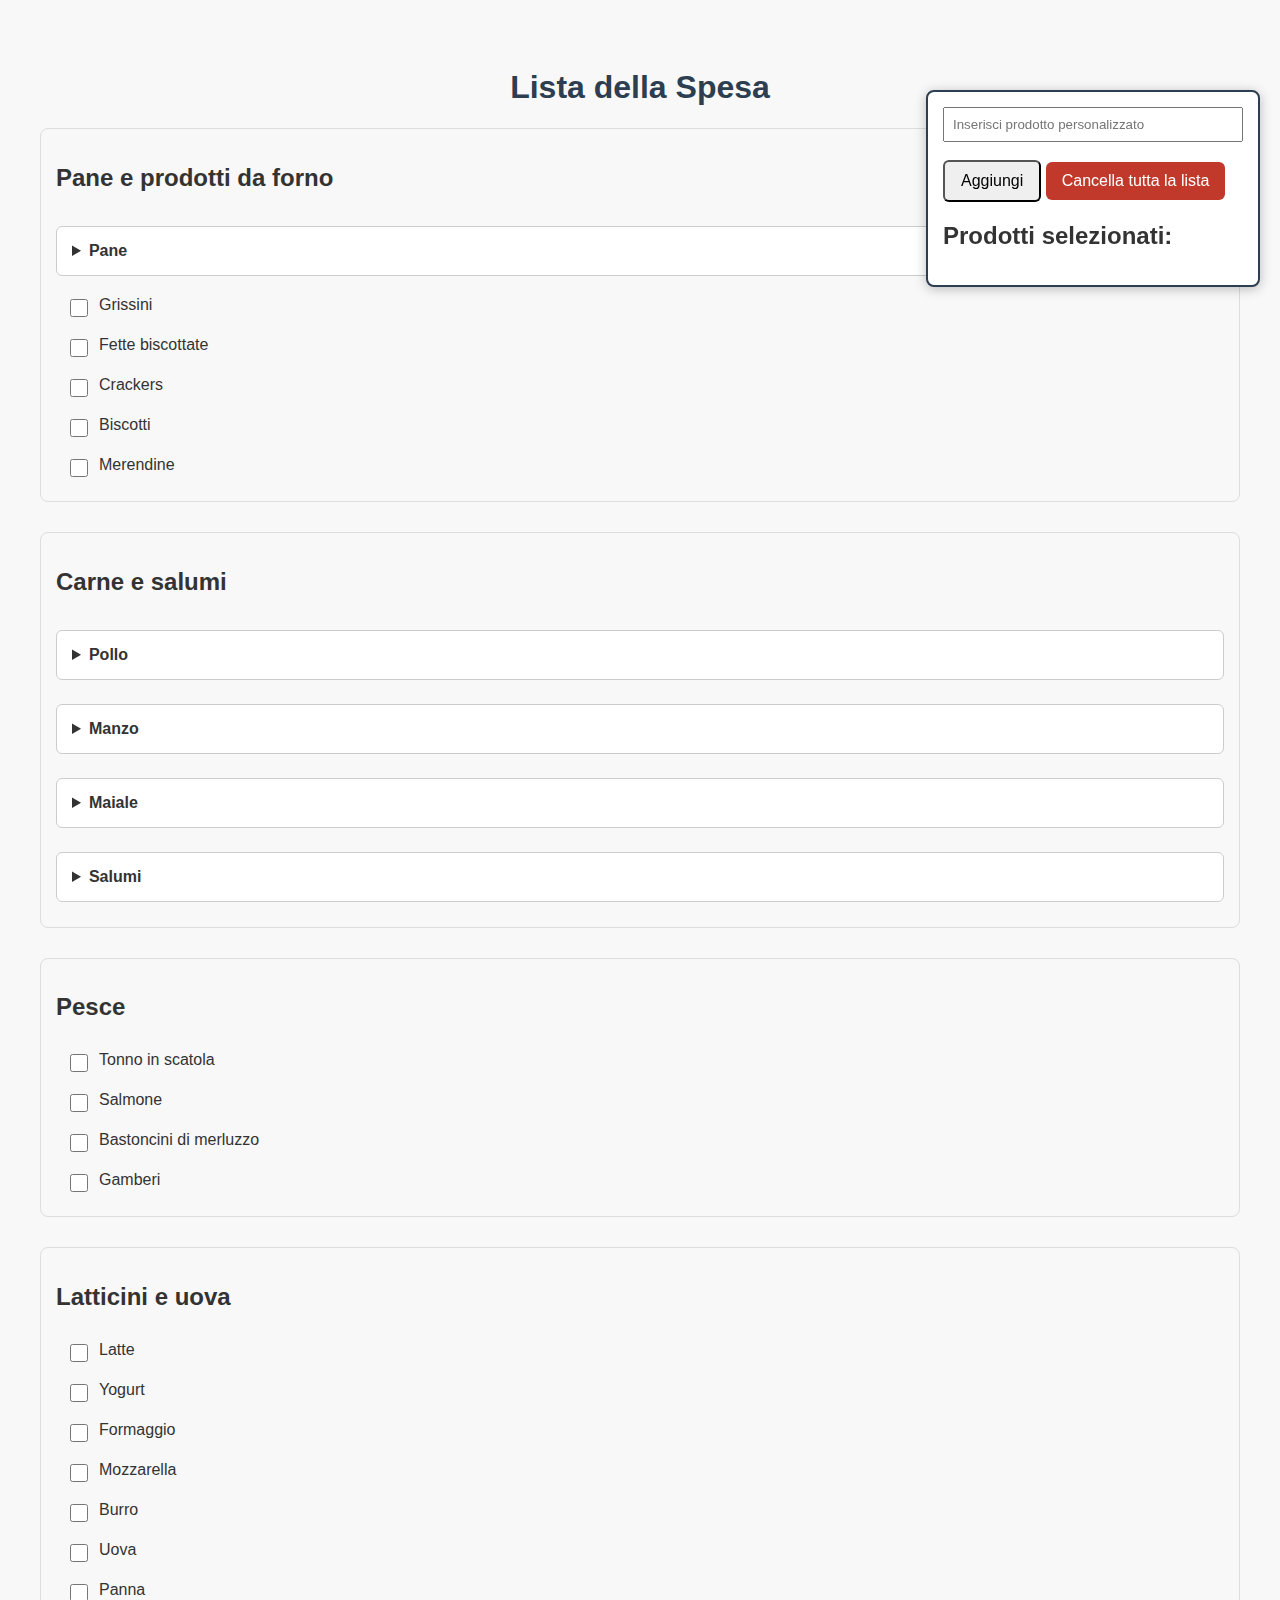
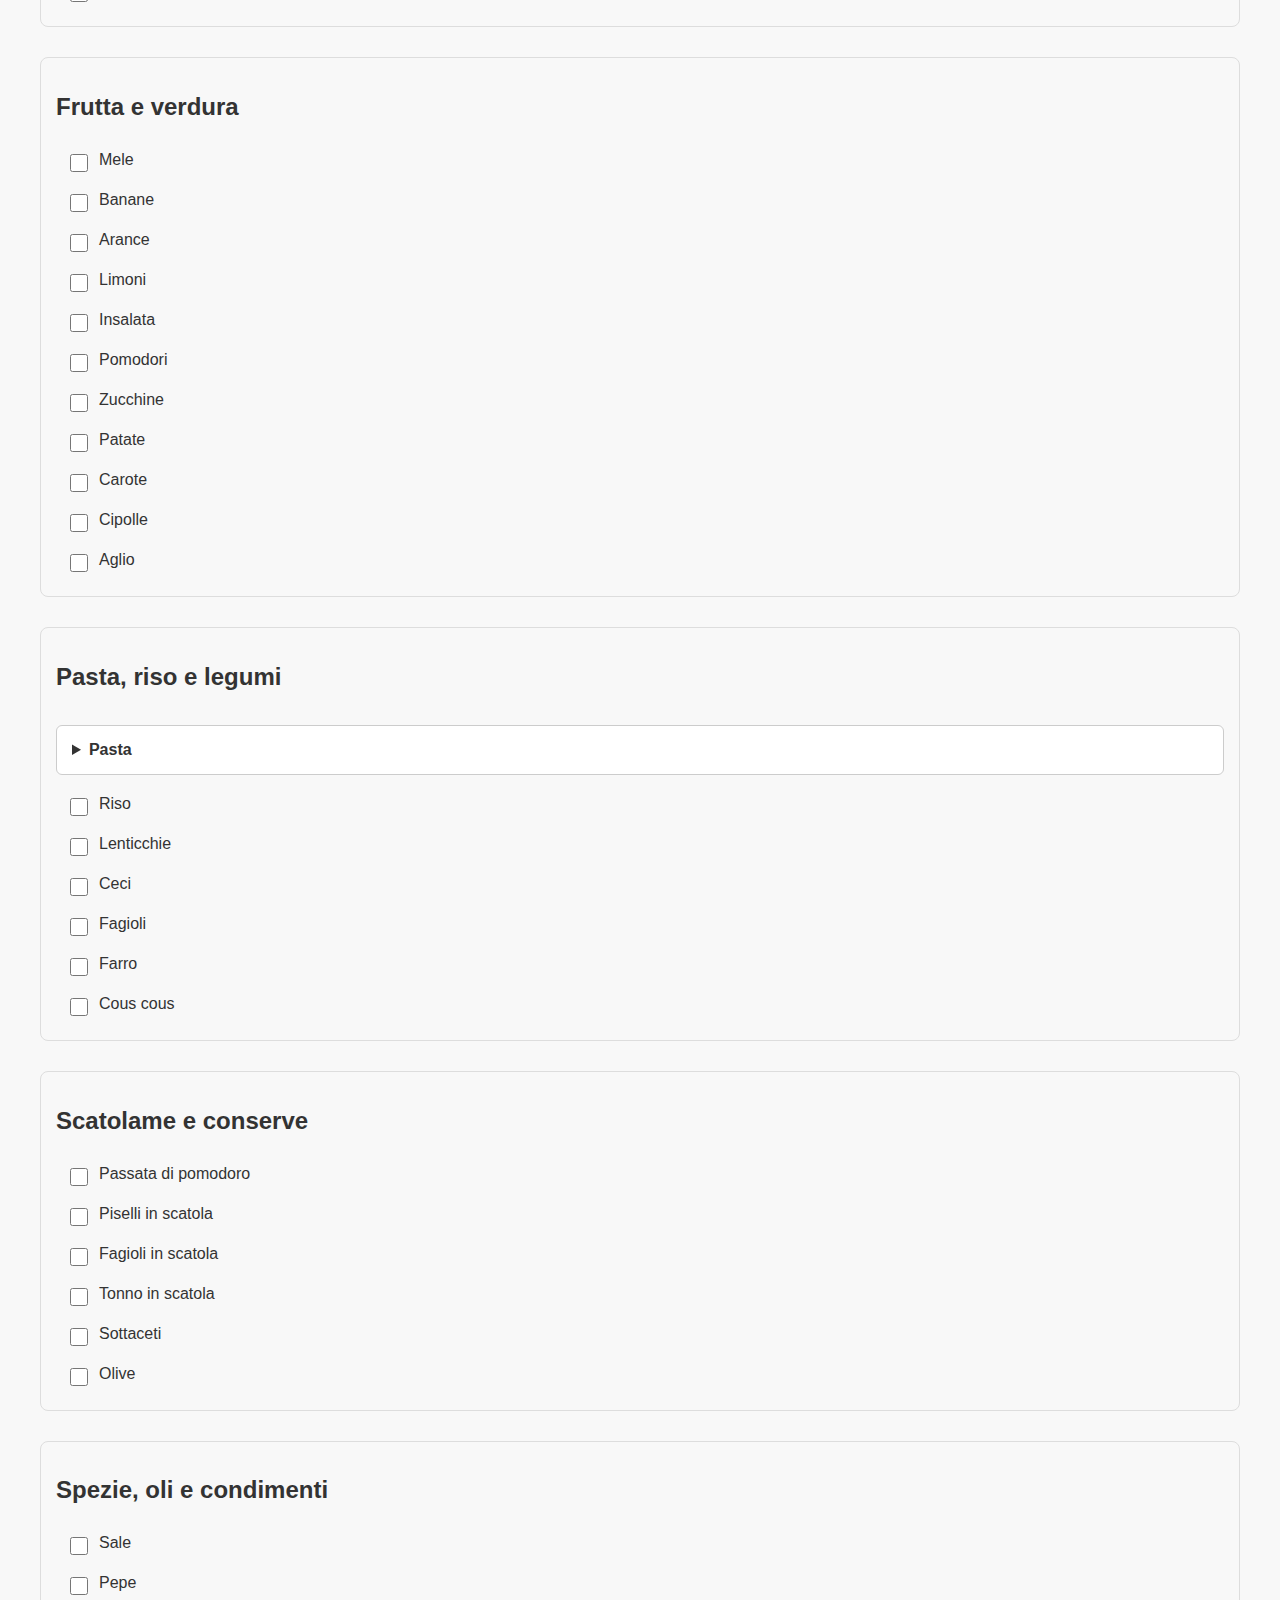
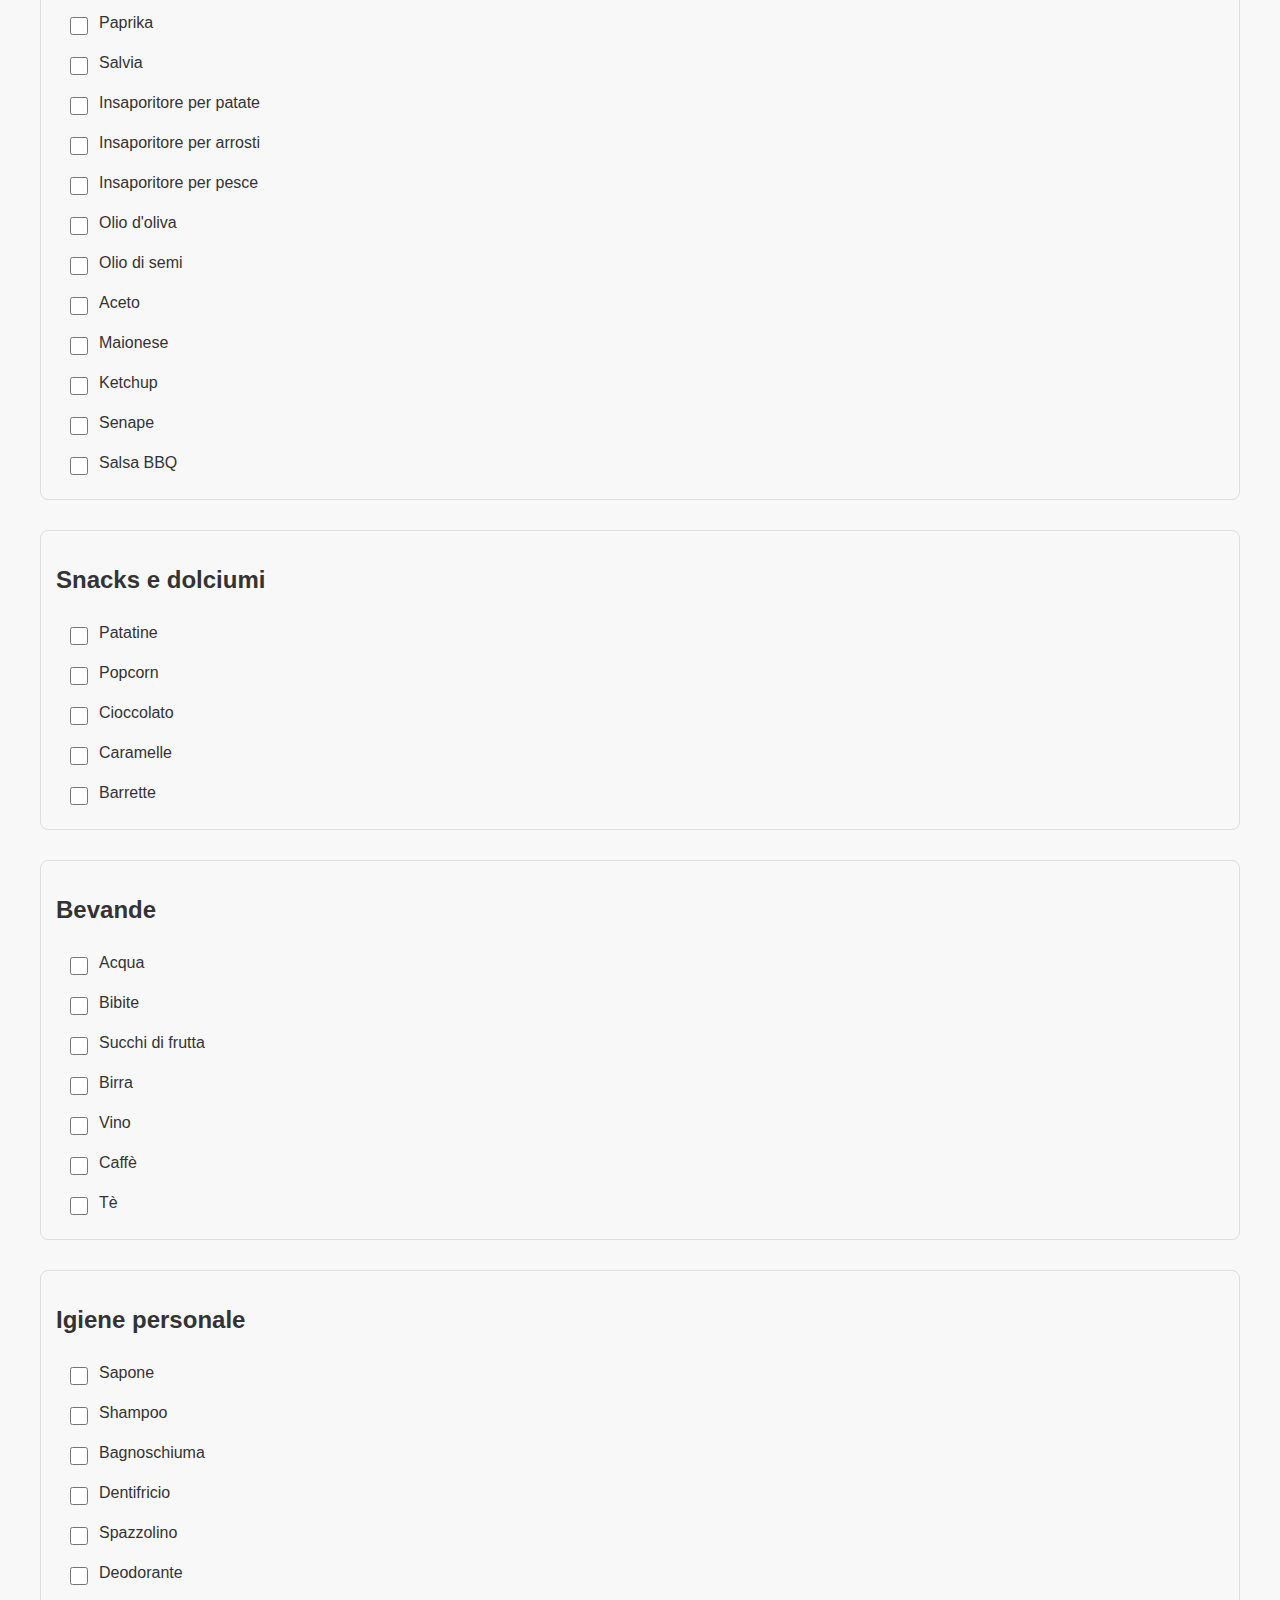
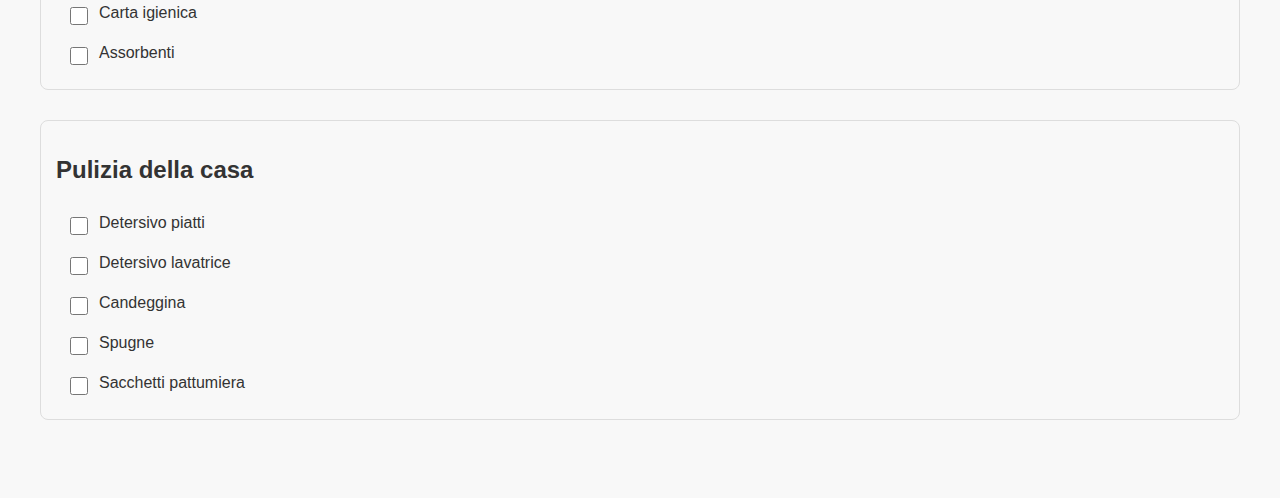
<file: index.html>
<!DOCTYPE html>
<html>
<head>
  <meta charset="UTF-8">
  <link rel="manifest" href="manifest.json">
  <link rel="stylesheet" href="stile.css">
  <meta name="theme-color" content="#2c3e50">
  <meta name="viewport" content="width=device-width, initial-scale=1.0">
  <title>Lista della Spesa</title>
</head>
<body>
    <main class="container">
    <div class="lista-prodotti">
  <h1>Lista della Spesa</h1>

  <div class="sezione-lista">
  <h2>Pane e prodotti da forno</h2>
  <details>
    <summary>Pane</summary>
    <label><input type="checkbox"> Pane bianco</label>
    <label><input type="checkbox"> Pane integrale</label>
    <label><input type="checkbox"> Pane ai cereali</label>
  </details>
  <label><input type="checkbox"> Grissini</label>
  <label><input type="checkbox"> Fette biscottate</label>
  <label><input type="checkbox"> Crackers</label>
  <label><input type="checkbox"> Biscotti</label>
  <label><input type="checkbox"> Merendine</label>
  </div>

  <div class="sezione-lista">
  <h2>Carne e salumi</h2>
  <details>
    <summary>Pollo</summary>
    <label><input type="checkbox"> Petto di pollo</label>
    <label><input type="checkbox"> Cosce di pollo</label>
    <label><input type="checkbox"> Alette di pollo</label>
  </details>
  <details>
    <summary>Manzo</summary>
    <label><input type="checkbox"> Bistecca di manzo</label>
    <label><input type="checkbox"> Macinato di manzo</label>
  </details>
  <details>
    <summary>Maiale</summary>
    <label><input type="checkbox"> Bistecche di maiale</label>
    <label><input type="checkbox"> Costine di maiale</label>
    <label><input type="checkbox"> Spezzatino di maiale</label>
    <details>
        <summary>Salsiccia</summary>
        <label><input type="checkbox"> Salsiccia di maiale</label>
        <label><input type="checkbox"> Salsiccia di fegato</label>
    </details>
  </details>
  <details>
    <summary>Salumi</summary>
    <label><input type="checkbox"> Prosciutto crudo</label>
    <label><input type="checkbox"> Prosciutto cotto</label>
    <label><input type="checkbox"> Salame</label>
    <label><input type="checkbox"> Mortadella</label>
    <label><input type="checkbox"> Würstel</label>
  </details>
  </div>

  <div class="sezione-lista">
  <h2>Pesce</h2>
  <label><input type="checkbox"> Tonno in scatola</label>
  <label><input type="checkbox"> Salmone</label>
  <label><input type="checkbox"> Bastoncini di merluzzo</label>
  <label><input type="checkbox"> Gamberi</label>
  </div>

  <div class="sezione-lista">
  <h2>Latticini e uova</h2>
  <label><input type="checkbox"> Latte</label>
  <label><input type="checkbox"> Yogurt</label>
  <label><input type="checkbox"> Formaggio</label>
  <label><input type="checkbox"> Mozzarella</label>
  <label><input type="checkbox"> Burro</label>
  <label><input type="checkbox"> Uova</label>
  <label><input type="checkbox"> Panna</label>
  </div>

  <div class="sezione-lista">
  <h2>Frutta e verdura</h2>
  <label><input type="checkbox"> Mele</label>
  <label><input type="checkbox"> Banane</label>
  <label><input type="checkbox"> Arance</label>
  <label><input type="checkbox"> Limoni</label>
  <label><input type="checkbox"> Insalata</label>
  <label><input type="checkbox"> Pomodori</label>
  <label><input type="checkbox"> Zucchine</label>
  <label><input type="checkbox"> Patate</label>
  <label><input type="checkbox"> Carote</label>
  <label><input type="checkbox"> Cipolle</label>
  <label><input type="checkbox"> Aglio</label>
  </div>

  <div class="sezione-lista">
  <h2>Pasta, riso e legumi</h2>
  <details>
    <summary>Pasta</summary>
    <label><input type="checkbox"> Penne rigate</label>
    <label><input type="checkbox"> Penne lisce</label>
    <label><input type="checkbox"> Rigatoni</label>
    <label><input type="checkbox"> Spaghetti</label>
    <label><input type="checkbox"> Bucatini</label>
    <label><input type="checkbox"> Mezze maniche</label>
    <label><input type="checkbox"> Tubetti</label>
    <label><input type="checkbox"> Sagne</label>
  </details>
  <label><input type="checkbox"> Riso</label>
  <label><input type="checkbox"> Lenticchie</label>
  <label><input type="checkbox"> Ceci</label>
  <label><input type="checkbox"> Fagioli</label>
  <label><input type="checkbox"> Farro</label>
  <label><input type="checkbox"> Cous cous</label>
  </div>

  <div class="sezione-lista">
  <h2>Scatolame e conserve</h2>
  <label><input type="checkbox"> Passata di pomodoro</label>
  <label><input type="checkbox"> Piselli in scatola</label>
  <label><input type="checkbox"> Fagioli in scatola</label>
  <label><input type="checkbox"> Tonno in scatola</label>
  <label><input type="checkbox"> Sottaceti</label>
  <label><input type="checkbox"> Olive</label>
  </div>

  <div class="sezione-lista">
  <h2>Spezie, oli e condimenti</h2>
  <label><input type="checkbox"> Sale</label>
  <label><input type="checkbox"> Pepe</label>
  <label><input type="checkbox"> Paprika</label>
  <label><input type="checkbox"> Salvia</label>
  <label><input type="checkbox"> Insaporitore per patate</label>
  <label><input type="checkbox"> Insaporitore per arrosti</label>
  <label><input type="checkbox"> Insaporitore per pesce</label>
  <label><input type="checkbox"> Olio d'oliva</label>
  <label><input type="checkbox"> Olio di semi</label>
  <label><input type="checkbox"> Aceto</label>
  <label><input type="checkbox"> Maionese</label>
  <label><input type="checkbox"> Ketchup</label>
  <label><input type="checkbox"> Senape</label>
  <label><input type="checkbox"> Salsa BBQ</label>
  </div>

  <div class="sezione-lista">
  <h2>Snacks e dolciumi</h2>
  <label><input type="checkbox"> Patatine</label>
  <label><input type="checkbox"> Popcorn</label>
  <label><input type="checkbox"> Cioccolato</label>
  <label><input type="checkbox"> Caramelle</label>
  <label><input type="checkbox"> Barrette</label>
  </div>

  <div class="sezione-lista">
  <h2>Bevande</h2>
  <label><input type="checkbox"> Acqua</label>
  <label><input type="checkbox"> Bibite</label>
  <label><input type="checkbox"> Succhi di frutta</label>
  <label><input type="checkbox"> Birra</label>
  <label><input type="checkbox"> Vino</label>
  <label><input type="checkbox"> Caffè</label>
  <label><input type="checkbox"> Tè</label>
  </div>

  <div class="sezione-lista">
  <h2>Igiene personale</h2>
  <label><input type="checkbox"> Sapone</label>
  <label><input type="checkbox"> Shampoo</label>
  <label><input type="checkbox"> Bagnoschiuma</label>
  <label><input type="checkbox"> Dentifricio</label>
  <label><input type="checkbox"> Spazzolino</label>
  <label><input type="checkbox"> Deodorante</label>
  <label><input type="checkbox"> Carta igienica</label>
  <label><input type="checkbox"> Assorbenti</label>
  </div>

  <div class="sezione-lista">
  <h2>Pulizia della casa</h2>
  <label><input type="checkbox"> Detersivo piatti</label>
  <label><input type="checkbox"> Detersivo lavatrice</label>
  <label><input type="checkbox"> Candeggina</label>
  <label><input type="checkbox"> Spugne</label>
  <label><input type="checkbox"> Sacchetti pattumiera</label>
  </div>
  </div>
  
  <div id="selected-list">
    <input type="text" id="custom-input" placeholder="Inserisci prodotto personalizzato">
    <button onclick="addCustomItem()">Aggiungi</button>
    <button id="bottoneCancella" onclick="cancellaLista()">Cancella tutta la lista</button>
    <div id="modalConferma" class="modal hidden">
      <div class="modal-content">
        <p id="modalMessage">Sei sicuro di voler continuare?</p>
        <button id="btnSi" class="btnSi">👍</button>
        <button id="btnNo" class="btnNo">👎</button>
      </div>
    </div>
    <h2>Prodotti selezionati: </h2>
    <ul id="output"></ul>
  </div>
  <script src="funzioni.js"></script>

</body>
</html>
</file>
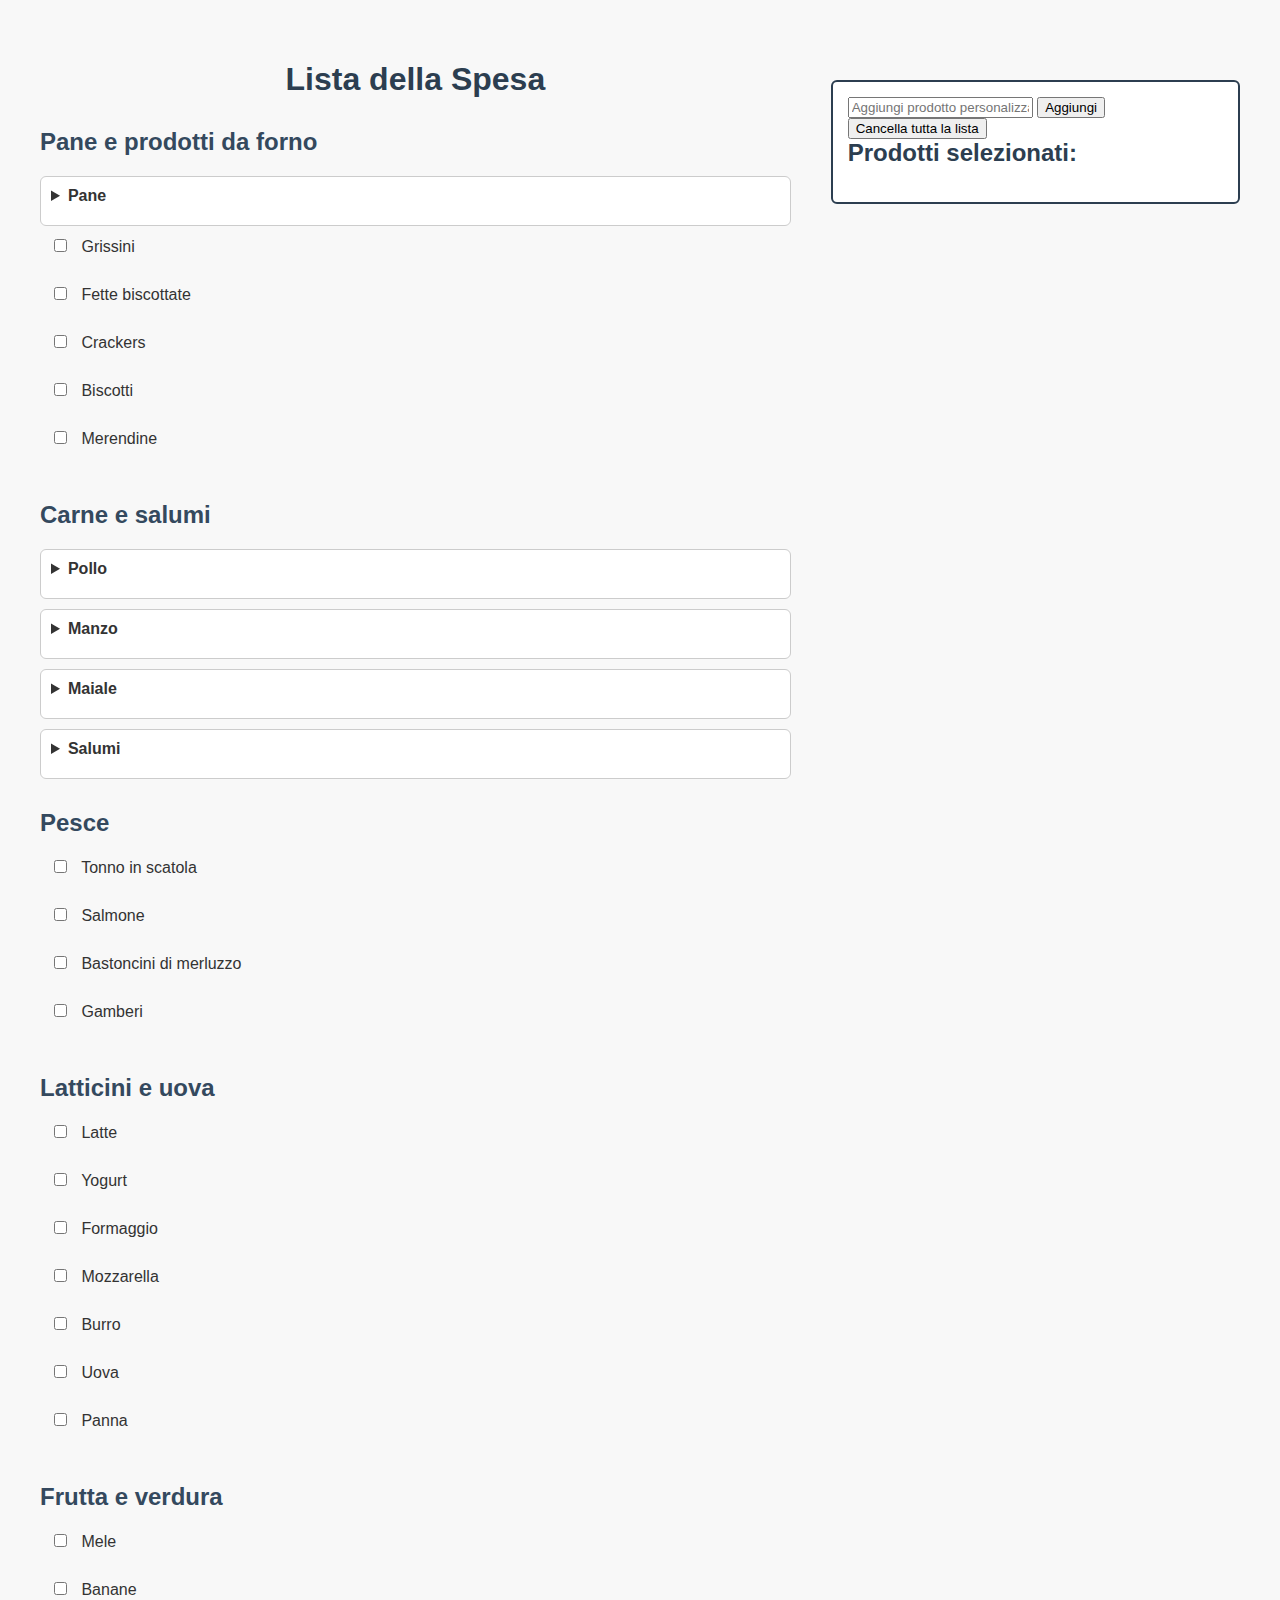
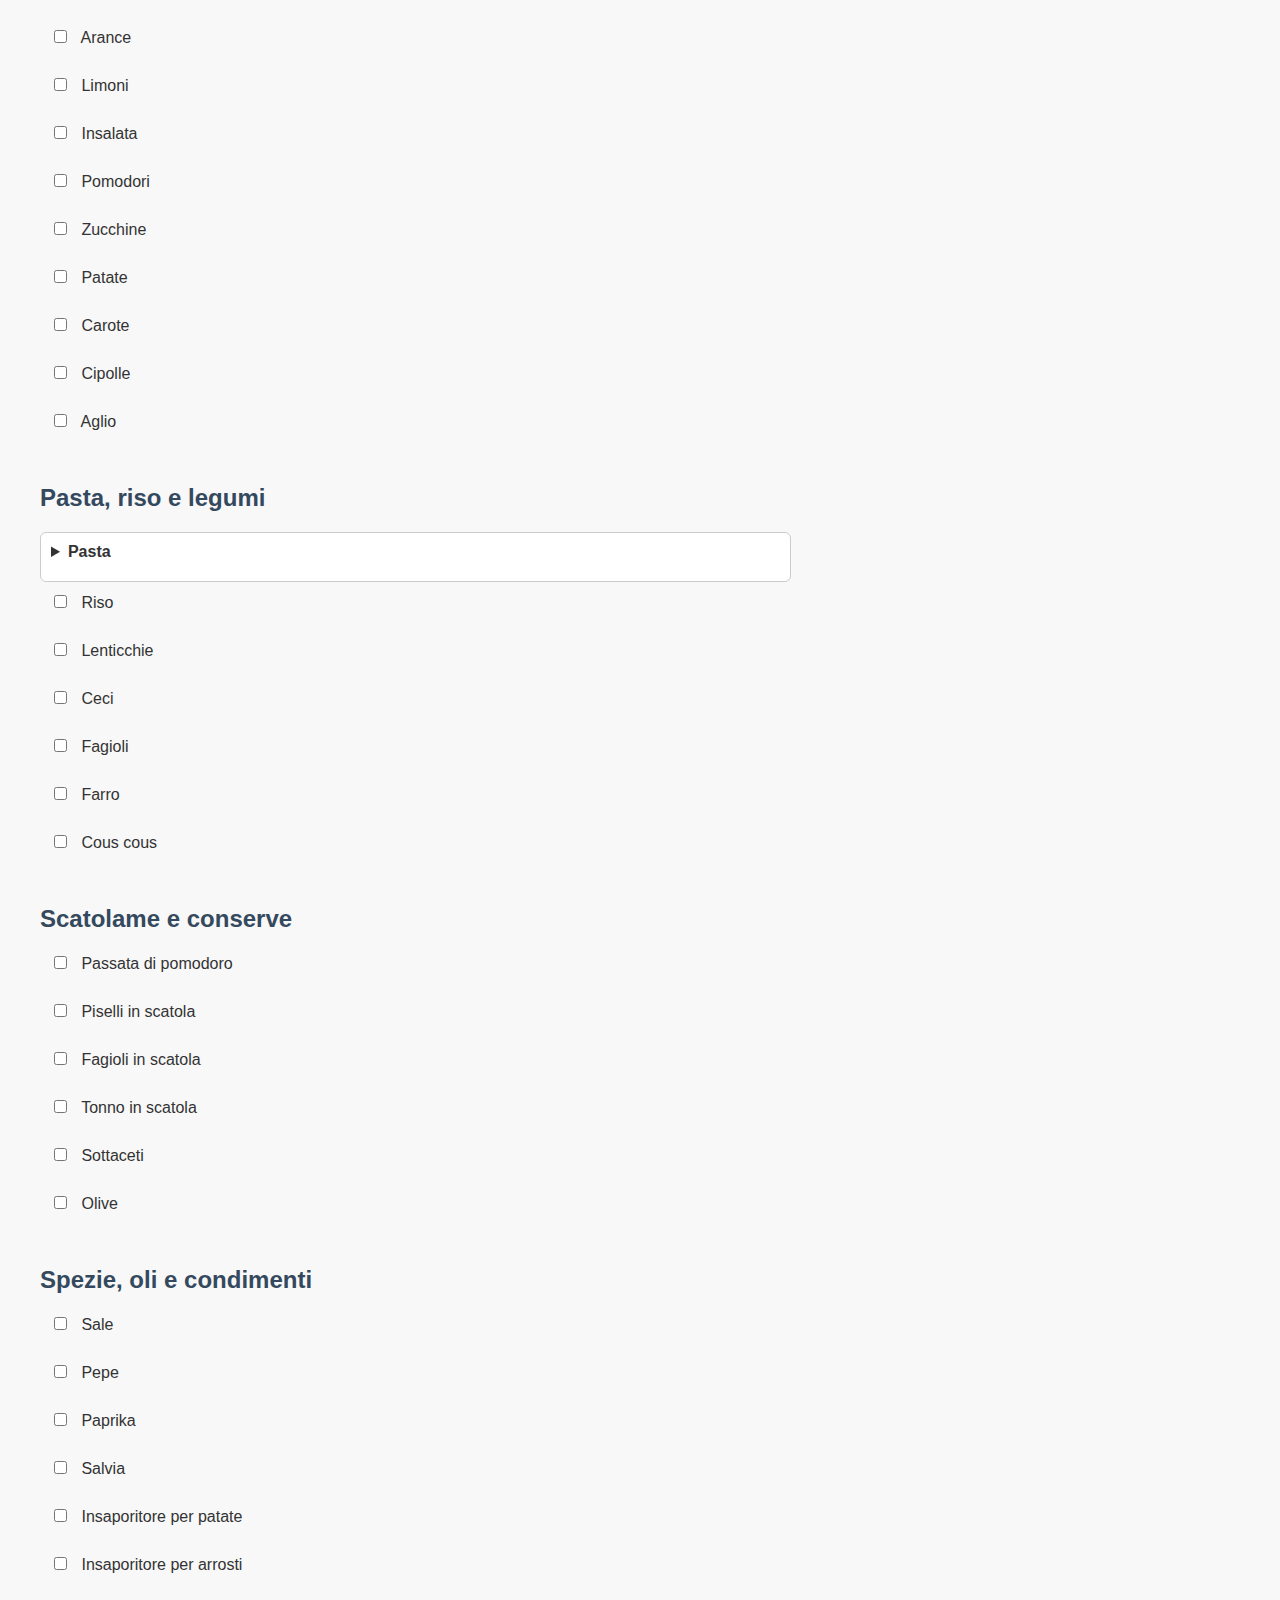
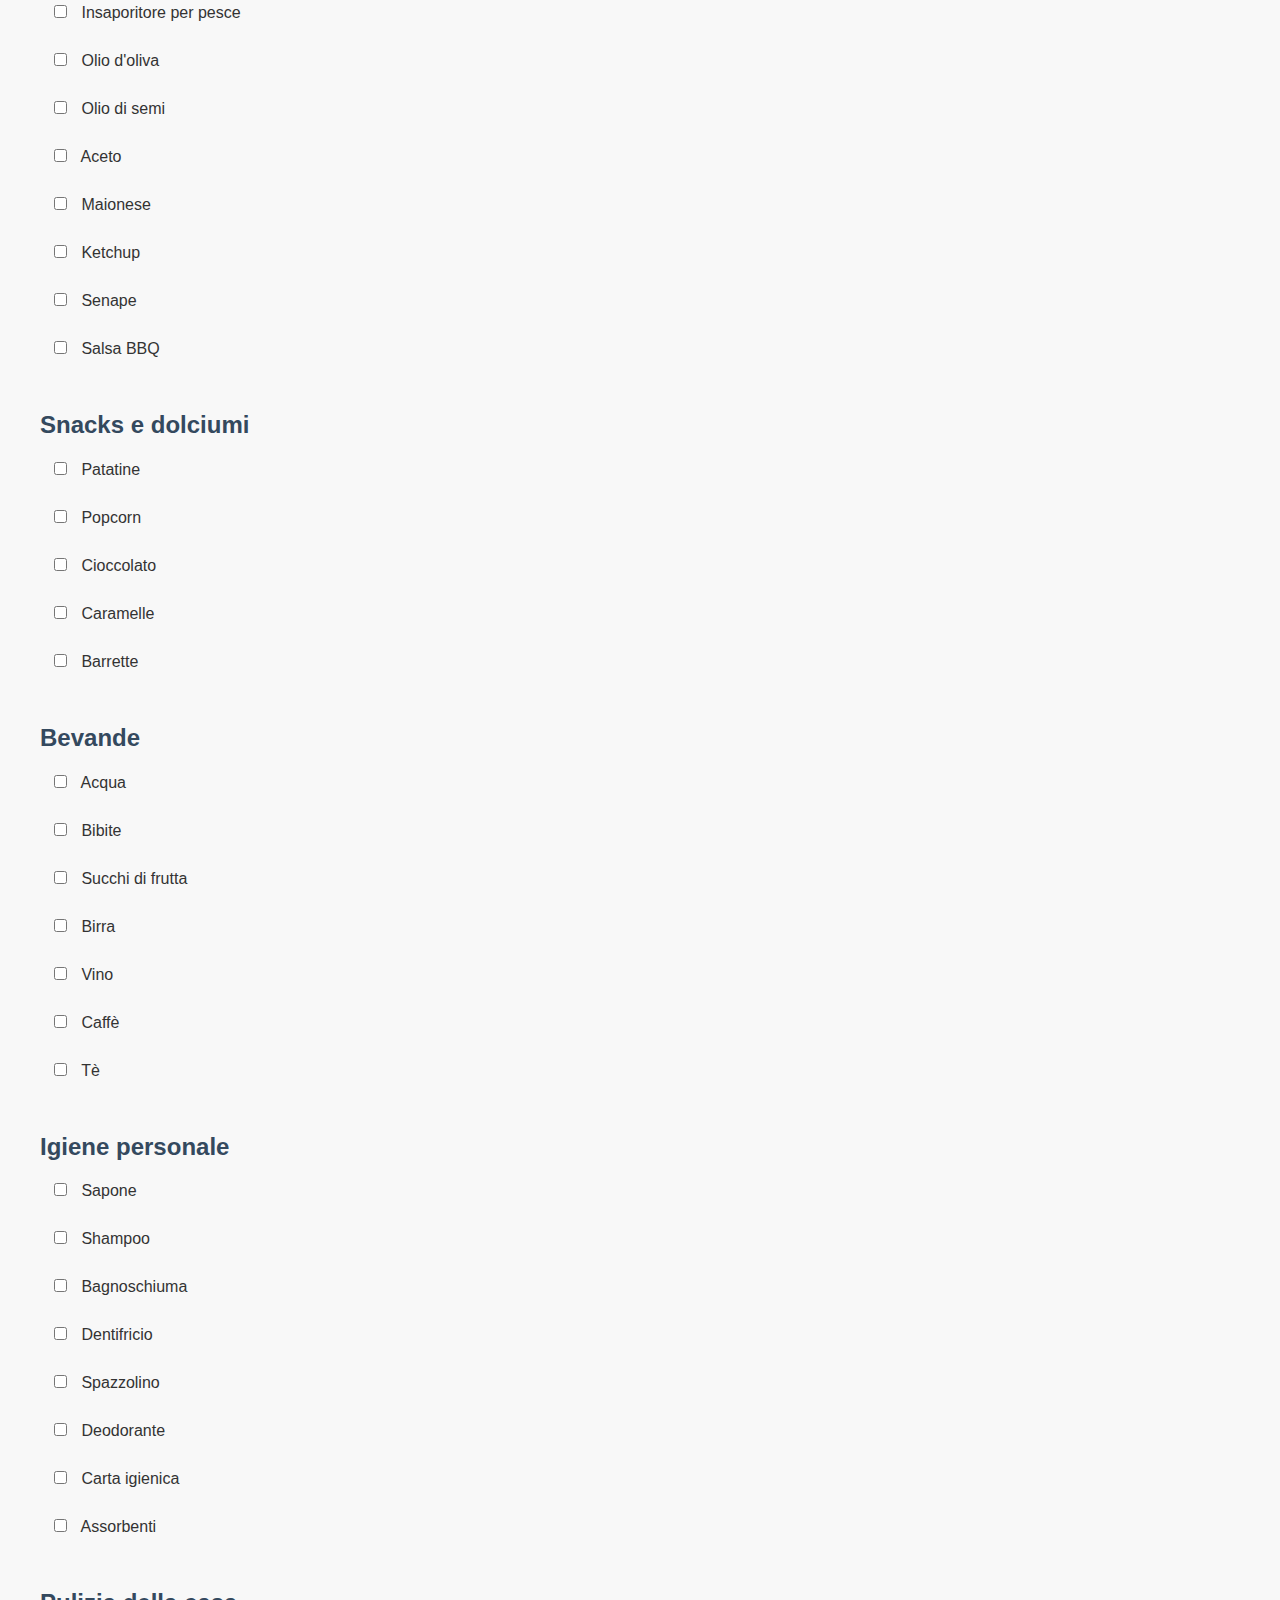
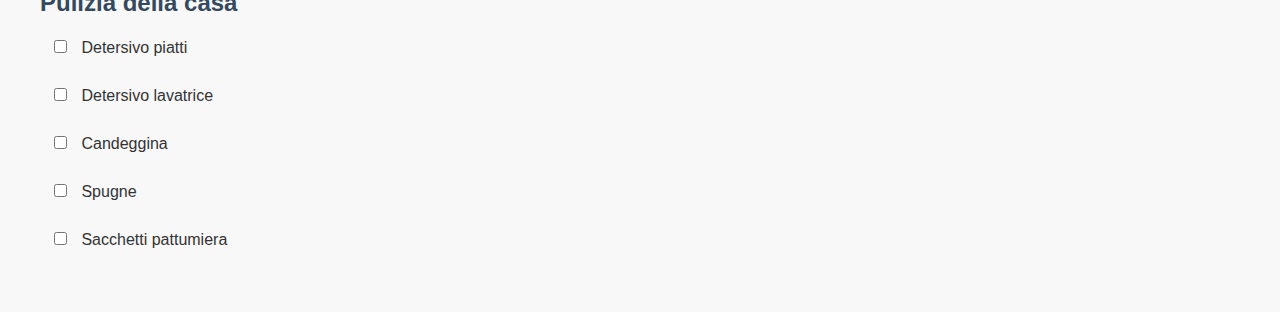
<file: Lista della spesa.html>
<!DOCTYPE html>
<html>
<head>
  <meta charset="UTF-8">
  <link rel="manifest" href="manifest.json">
  <meta name="theme-color" content="#2c3e50">
  <title>Lista della Spesa</title>
    <style>
    body {
      font-family: sans-serif;
      margin: 40px;
      background-color: #f8f8f8;
      color: #333;
    }

    h1 {
      text-align: center;
      color: #2c3e50;
    }

    h2 {
      margin-top: 30px;
      color: #34495e;
    }

    label {
      display: block;
      margin: 5px 0;
      padding-left: 10px;
    }

    details {
      background-color: #fff;
      border: 1px solid #ccc;
      border-radius: 6px;
      margin: 10px 0;
      padding: 10px;
    }

    summary {
      font-weight: bold;
      cursor: pointer;
      margin-bottom: 10px;
    }

    input[type="checkbox"] {
      margin-right: 10px;
    }

    details label {
      padding-left: 20px;
    }
    #selected-list{
      background-color: #fff;
      border: 2px solid #2c3e50;
      border-radius: 6px;
      padding: 15px;
      margin-top: 40px;
    }
    #selected-list h2{
      margin-top: 0;
      color: #2c3e50;
    }
    ul{
      padding-left: 20px;
    }
    .container {
      display: flex;
      gap: 40px;
      align-items: flex-start;
    }

    .lista-prodotti {
      flex: 2;
    }

    #selected-list {
      flex: 1;
      background-color: #fff;
      border: 2px solid #2c3e50;
      border-radius: 6px;
      padding: 15px;
      max-height: 90vh;
      overflow-y: auto;
      position: sticky;
      top: 40px;
    }
    #output li {
      display: flex;
      justify-content: space-between;
      align-items: center;
      padding: 6px 4px;
      border-bottom: 1px solid #ccc;
  }

    #output li span.nome {
      flex: 1;
  }

    #output li .controlli {
      display: flex;
      align-items: center;
      gap: 10px;
      margin-left: 10px;
  }
    #output li .controlli button{
      padding: 2px 6px;
      font-size: 16px;
      cursor: pointer;
    }
  </style>
</head>
<body>
    <div class="container">
        <div class="lista-prodotti">
  <h1>Lista della Spesa</h1>

  <h2>Pane e prodotti da forno</h2>
  <details>
    <summary>Pane</summary>
    <label><input type="checkbox"> Pane bianco</label><br>
    <label><input type="checkbox"> Pane integrale</label><br>
    <label><input type="checkbox"> Pane ai cereali</label><br>
  </details>
  <label><input type="checkbox"> Grissini</label><br>
  <label><input type="checkbox"> Fette biscottate</label><br>
  <label><input type="checkbox"> Crackers</label><br>
  <label><input type="checkbox"> Biscotti</label><br>
  <label><input type="checkbox"> Merendine</label><br>

  <h2>Carne e salumi</h2>
  <details>
    <summary>Pollo</summary>
    <label><input type="checkbox"> Petto di pollo</label><br>
    <label><input type="checkbox"> Cosce di pollo</label><br>
    <label><input type="checkbox"> Alette di pollo</label><br>
  </details>
  <details>
    <summary>Manzo</summary>
    <label><input type="checkbox"> Bistecca di manzo</label><br>
    <label><input type="checkbox"> Macinato di manzo</label><br>
  </details>
  <details>
    <summary>Maiale</summary>
    <label><input type="checkbox"> Bistecche di maiale</label><br>
    <label><input type="checkbox"> Costine di maiale</label><br>
    <label><input type="checkbox"> Spezzatino di maiale</label><br>
    <details>
        <summary>Salsiccia</summary>
        <label><input type="checkbox"> Salsiccia di maiale</label><br>
        <label><input type="checkbox"> Salsiccia di fegato</label><br>
    </details>
  </details>
  <details>
    <summary>Salumi</summary>
    <label><input type="checkbox"> Prosciutto crudo</label><br>
    <label><input type="checkbox"> Prosciutto cotto</label><br>
    <label><input type="checkbox"> Salame</label><br>
    <label><input type="checkbox"> Mortadella</label><br>
    <label><input type="checkbox"> Würstel</label><br>
  </details>

  <h2>Pesce</h2>
  <label><input type="checkbox"> Tonno in scatola</label><br>
  <label><input type="checkbox"> Salmone</label><br>
  <label><input type="checkbox"> Bastoncini di merluzzo</label><br>
  <label><input type="checkbox"> Gamberi</label><br>

  <h2>Latticini e uova</h2>
  <label><input type="checkbox"> Latte</label><br>
  <label><input type="checkbox"> Yogurt</label><br>
  <label><input type="checkbox"> Formaggio</label><br>
  <label><input type="checkbox"> Mozzarella</label><br>
  <label><input type="checkbox"> Burro</label><br>
  <label><input type="checkbox"> Uova</label><br>
  <label><input type="checkbox"> Panna</label><br>

  <h2>Frutta e verdura</h2>
  <label><input type="checkbox"> Mele</label><br>
  <label><input type="checkbox"> Banane</label><br>
  <label><input type="checkbox"> Arance</label><br>
  <label><input type="checkbox"> Limoni</label><br>
  <label><input type="checkbox"> Insalata</label><br>
  <label><input type="checkbox"> Pomodori</label><br>
  <label><input type="checkbox"> Zucchine</label><br>
  <label><input type="checkbox"> Patate</label><br>
  <label><input type="checkbox"> Carote</label><br>
  <label><input type="checkbox"> Cipolle</label><br>
  <label><input type="checkbox"> Aglio</label><br>

  <h2>Pasta, riso e legumi</h2>
  <details>
    <summary>Pasta</summary>
    <label><input type="checkbox"> Penne rigate</label><br>
    <label><input type="checkbox"> Penne lisce</label><br>
    <label><input type="checkbox"> Rigatoni</label><br>
    <label><input type="checkbox"> Spaghetti</label><br>
    <label><input type="checkbox"> Bucatini</label><br>
    <label><input type="checkbox"> Mezze maniche</label><br>
    <label><input type="checkbox"> Tubetti</label><br>
    <label><input type="checkbox"> Sagne</label><br>
  </details>
  <label><input type="checkbox"> Riso</label><br>
  <label><input type="checkbox"> Lenticchie</label><br>
  <label><input type="checkbox"> Ceci</label><br>
  <label><input type="checkbox"> Fagioli</label><br>
  <label><input type="checkbox"> Farro</label><br>
  <label><input type="checkbox"> Cous cous</label><br>

  <h2>Scatolame e conserve</h2>
  <label><input type="checkbox"> Passata di pomodoro</label><br>
  <label><input type="checkbox"> Piselli in scatola</label><br>
  <label><input type="checkbox"> Fagioli in scatola</label><br>
  <label><input type="checkbox"> Tonno in scatola</label><br>
  <label><input type="checkbox"> Sottaceti</label><br>
  <label><input type="checkbox"> Olive</label><br>

  <h2>Spezie, oli e condimenti</h2>
  <label><input type="checkbox"> Sale</label><br>
  <label><input type="checkbox"> Pepe</label><br>
  <label><input type="checkbox"> Paprika</label><br>
  <label><input type="checkbox"> Salvia</label><br>
  <label><input type="checkbox"> Insaporitore per patate</label><br>
  <label><input type="checkbox"> Insaporitore per arrosti</label><br>
  <label><input type="checkbox"> Insaporitore per pesce</label><br>
  <label><input type="checkbox"> Olio d'oliva</label><br>
  <label><input type="checkbox"> Olio di semi</label><br>
  <label><input type="checkbox"> Aceto</label><br>
  <label><input type="checkbox"> Maionese</label><br>
  <label><input type="checkbox"> Ketchup</label><br>
  <label><input type="checkbox"> Senape</label><br>
  <label><input type="checkbox"> Salsa BBQ</label><br>

  <h2>Snacks e dolciumi</h2>
  <label><input type="checkbox"> Patatine</label><br>
  <label><input type="checkbox"> Popcorn</label><br>
  <label><input type="checkbox"> Cioccolato</label><br>
  <label><input type="checkbox"> Caramelle</label><br>
  <label><input type="checkbox"> Barrette</label><br>

  <h2>Bevande</h2>
  <label><input type="checkbox"> Acqua</label><br>
  <label><input type="checkbox"> Bibite</label><br>
  <label><input type="checkbox"> Succhi di frutta</label><br>
  <label><input type="checkbox"> Birra</label><br>
  <label><input type="checkbox"> Vino</label><br>
  <label><input type="checkbox"> Caffè</label><br>
  <label><input type="checkbox"> Tè</label><br>

  <h2>Igiene personale</h2>
  <label><input type="checkbox"> Sapone</label><br>
  <label><input type="checkbox"> Shampoo</label><br>
  <label><input type="checkbox"> Bagnoschiuma</label><br>
  <label><input type="checkbox"> Dentifricio</label><br>
  <label><input type="checkbox"> Spazzolino</label><br>
  <label><input type="checkbox"> Deodorante</label><br>
  <label><input type="checkbox"> Carta igienica</label><br>
  <label><input type="checkbox"> Assorbenti</label><br>

  <h2>Pulizia della casa</h2>
  <label><input type="checkbox"> Detersivo piatti</label><br>
  <label><input type="checkbox"> Detersivo lavatrice</label><br>
  <label><input type="checkbox"> Candeggina</label><br>
  <label><input type="checkbox"> Spugne</label><br>
  <label><input type="checkbox"> Sacchetti pattumiera</label><br>
  </div>

  
  <div id="selected-list">
    <input type="text" id="custom-input" placeholder="Aggiungi prodotto personalizzato">
    <button onclick="addCustomItem()">Aggiungi</button>
    <button onclick="cancellaLista()">Cancella tutta la lista</button>
    <h2>Prodotti selezionati: </h2>
    <ul id="output"></ul>
  </div>
  <script>
    const checkboxes = document.querySelectorAll('input[type="checkbox"]');
    const output = document.getElementById('output');

    checkboxes.forEach(checkbox => {
      checkbox.addEventListener('change', updateList);
    });

    function updateList() {
  output.innerHTML = '';
  checkboxes.forEach(cb => {
    if (cb.checked) {
      const li = document.createElement('li');
      li.textContent = '';
      const nameSpan = document.createElement('span');
      nameSpan.textContent = cb.parentElement.textContent.trim();
      li.appendChild(nameSpan);
      li._checkbocRef = cb;
      span(li);
      output.appendChild(li);
    }
  });
}
  function addCustomItem() {
  const input = document.getElementById('custom-input');
  const value = input.value.trim();
  if (value !== '') {
    const li = document.createElement('li');
    li.textContent = '';
    const nameSpan = document.createElement('span');
    nameSpan.textContent = value;
    li.appendChild(nameSpan);
    span(li);
    output.appendChild(li);
    input.value = '';
    }
  }

  function cancellaLista(){
    checkboxes.forEach(cb => cb.checked = false);
    output.innerHTML = "";
  }

  function span(li){
    const name = li.querySelector('span');
    name.className = 'name'

    const countspan = document.createElement('span');
    countspan.textContent = 1;

    const controls = document.createElement('span');
    controls.className = 'controlli';

    controls.appendChild(Decremento(countspan));
    controls.appendChild(countspan);
    controls.appendChild(Incremento(countspan));

    const deleteBtn = document.createElement('button');
    deleteBtn.textContent = '❌';
    deleteBtn.onclick = () => {
      if(li._checkbocRef){
        li._checkbocRef.checked = false;
      }
      li.remove();
    }
    controls.appendChild(deleteBtn);

    li.appendChild(controls);

  }

  function Incremento(countspan){
    const plusBtn = document.createElement('button');
    plusBtn.textContent = '+';
    plusBtn.onclick = () => {
      countspan.textContent = Number(countspan.textContent) + 1;
    }
    return plusBtn;
  }
  function Decremento(countspan){
    const minusBtn = document.createElement('button');
    minusBtn.textContent = '-';
    minusBtn.onclick = () => {
      let current = Number(countspan.textContent);
      if (current > 1){
        countspan.textContent = current - 1;
      } else{
        const li = countspan.closest('li');
        if(li._checkbocRef){
          li._checkbocRef.checked = false;
        }
        li.remove();
      }
    }
    return minusBtn;
  }
  </script>
  <script>
    if('ServiceWorker' in navigator){
      window.addEventListener('load', () =>{
        navigator.serviceWorker.register('sw.js')
        .then(reg => console.log('Service Worker registrato: ', reg))
        .catch(err => console.error('Errore Service Worker: ', err))
      });
    }
  </script>
</body>
</html>
</file>
<file: stile.css>
main{
      margin: 40px auto;
      max-width: 1200px;
      padding: 0 20px;
    }
    
    body {
      font-family: sans-serif;
      background-color: #f8f8f8;
      color: #333;
      font-size: 16px;
    }

    h1 {
      text-align: center;
      color: #2c3e50;
    }

    .sezione-lista{
      margin-bottom: 30px;
      display: flex;
      flex-direction: column;
      gap: 4px;
      padding: 15px;
      border: 1px solid #ddd;
      border-radius: 8px;
    }

    label {
      display: flex;
      gap: 8px;
      padding: 6px 0;
      padding-left: 10px;
    }

    details {
      background-color: #fff;
      border: 1px solid #ccc;
      border-radius: 6px;
      margin: 10px 0;
    }

    summary {
      font-weight: bold;
      cursor: pointer;
      padding: 15px;
    }

    details label {
      padding-left: 20px;
    }

    #selected-list{
      position: static;
      max-height: none;
      margin-top: 20px;
      background-color: #fff;
      border: 2px solid #2c3e50;
      border-radius: 6px;
      padding: 15px;
    }
    
    ul{
      padding-left: 20px;
    }

     .container {
      display: flex;
      gap: 40px;
      /* align-items: flex-start; */
      flex-direction: row;
    } 

    @media /* screen and */ (max-width: 600px){
      .container {
      /* align-items: flex-start; */
      flex-direction: column;
      }
      body{
        font-size: 14px;
      }
      h1, h2{
        font-size: 1.2rem;
      }
      label{
        font-size: 0.95rem;
        padding-left: 6px;
      }
      summary{
        font-size: 1rem;
        padding: 12px;
      }
      button{
        font-size: 14px;
        padding: 6px 12px;
      }
      #custom-input{
        width: 100%;
        margin-bottom: 10px;
      }
    }

    .list label{
      display: block;
      margin-bottom: 10px;  
     } 

    .lista-prodotti {
      flex: 2;
    }

    #selected-list {
      position: fixed;
      top: 70px;
      right: 20px;
      width: 300px;
      max-height: 60vh;
      overflow-y: auto;
      background-color: #fff;
      border: 2px solid #2c3e50;
      border-radius: 8px;
      padding: 15px;
      z-index: 999;
      box-shadow: 0 2px 12px rgba(0,0,0,0.25);
    }

    #output-checkbox li,
    #output-custom li {
      display: flex;
      justify-content: space-between;
      align-items: center;
      padding: 6px 4px;
      border-bottom: 1px solid #ccc;
  }

    #output-checkbox li span.nome,
    #output-custom li span.nome {
      flex: 1;
      user-select: none;
  }

    #output-checkbox li .controlli,
    #output-custom li .controlli {
      display: flex;
      align-items: center;
      gap: 16px;
      margin-left: 16px;
  }

    #output-checkbox li .controlli span,
    #output-custom li .controlli span{
      min-width: 24px;
      text-align: center;
      display: inline-block;
      font-weight: bold;
      user-select: none;
    }

    #output-checkbox li .controlli button,
    #output-custom li .controlli button{
      padding: 2px 6px;
      font-size: 16px;
      cursor: pointer;
    }

    input[type="checkbox"]{
      accent-color: green;
      width: 18px;
      height: 18px;
      cursor: pointer;
    }

    .modal{
      position: fixed;
      inset: 0;
      background-color: rgba(0, 0, 0, 0.5);
      display: flex;
      align-items: center;
      justify-content: center;
      z-index: 999;
    }

    .modal-content{
      background: white;
      padding: 20px;
      border-radius: 10px;
      text-align: center;
    }

    .hidden{
      display: none;
    }

    .btnSi{
      background-color: green;
      color: white;
      border: none;
      padding: 8px 16px;
      border-radius: 4px;
      cursor: pointer;
    }

    .btnNo{
      background-color: red;
      color: white;
      border: none;
      padding: 8px 16px;
      border-radius: 4px;
      cursor: pointer;
    }
    
    input[type="text"]{
      width: 100%;
      padding: 8px;
      box-sizing: border-box;
      margin-bottom: 10px;
    }

    button{
      padding: 10px 16px;
      font-size: 1rem;
      border-radius: 6px;
    }

    .controlli button{
      padding: 2px 6px;
      font-size: 16px;
      border-radius: 4px;
    }

    #bottoneCancella{
      background-color: #c0392b;
      color: white;
      border: none;
      margin-top: 10px;
    }

    html, body{
      max-width: 100%;
      overflow-x: hidden;
    }

    @media (max-width: 480px){
      .sezione-lista{
        padding: 10px;
      }
      #output-checkbox li,
      #output-custom li{
        flex-direction: column;
        align-items: flex-start;
      }
      #output-checkbox li .controlli,
      #output-custom li .controlli{
        margin-left: 0;
        margin-top: 6px;
      }
    }

    #carrello-toggle{
      position: fixed;
      top: 20px;
      right: 20px;
      background-color: #2c3e50;
      color: white;
      border: none;
      padding: 10px 16px;
      border-radius: 8px;
      font-size: 16px;
      z-index: 1000;
      cursor: pointer;
      box-shadow: 0 2px 6px rgba(0,0,0,0.2);
    }

    .hamburger{
      font-size: 30px;
      cursor: pointer;
      padding: 10px;
      position: fixed;
      top: 10px;
      left: 10px;
      z-index: 1000;
      color: #333;
    }

    .side-menu{
      position: fixed;
      top: 0;
      left: -250px;
      width: 250px;
      height: 100%;
      background-color: #2c3e50;
      overflow-y: auto;
      transition: left 0.3s ease;
      padding-top: 60px;
      color: white;
      z-index: 999;
    }

    .side-menu.open{
      left: 0;
    }

    .side-menu a#chiudi{
      position: absolute;
      top: 10px;
      right: 20px;
      font-size: 36px;
      text-decoration: none;
      color: white;
    }

    .side-menu h2{
      padding-left: 20px;
    }

    .side-menu ul{
      list-style: none;
      padding: 0 20px;
    }

    .side-menu ul li{
      padding: 10px 0;
      border-bottom: 1px solid #ccc;
      color: white;
    }

    #salvaLista{
      background-color: #28a745;
      color: white;
      border: none;
      padding: 12px 20px;
      font-size: 1.1rem;
      border-radius: 10px;
      box-shadow: 0 4px 6px rgba(0,0,0,0.1);
      cursor: pointer;
      transition: background-color 0.3s;
    }

    #salvaLista:hover{
      background-color: #218838;
    }
</file>
